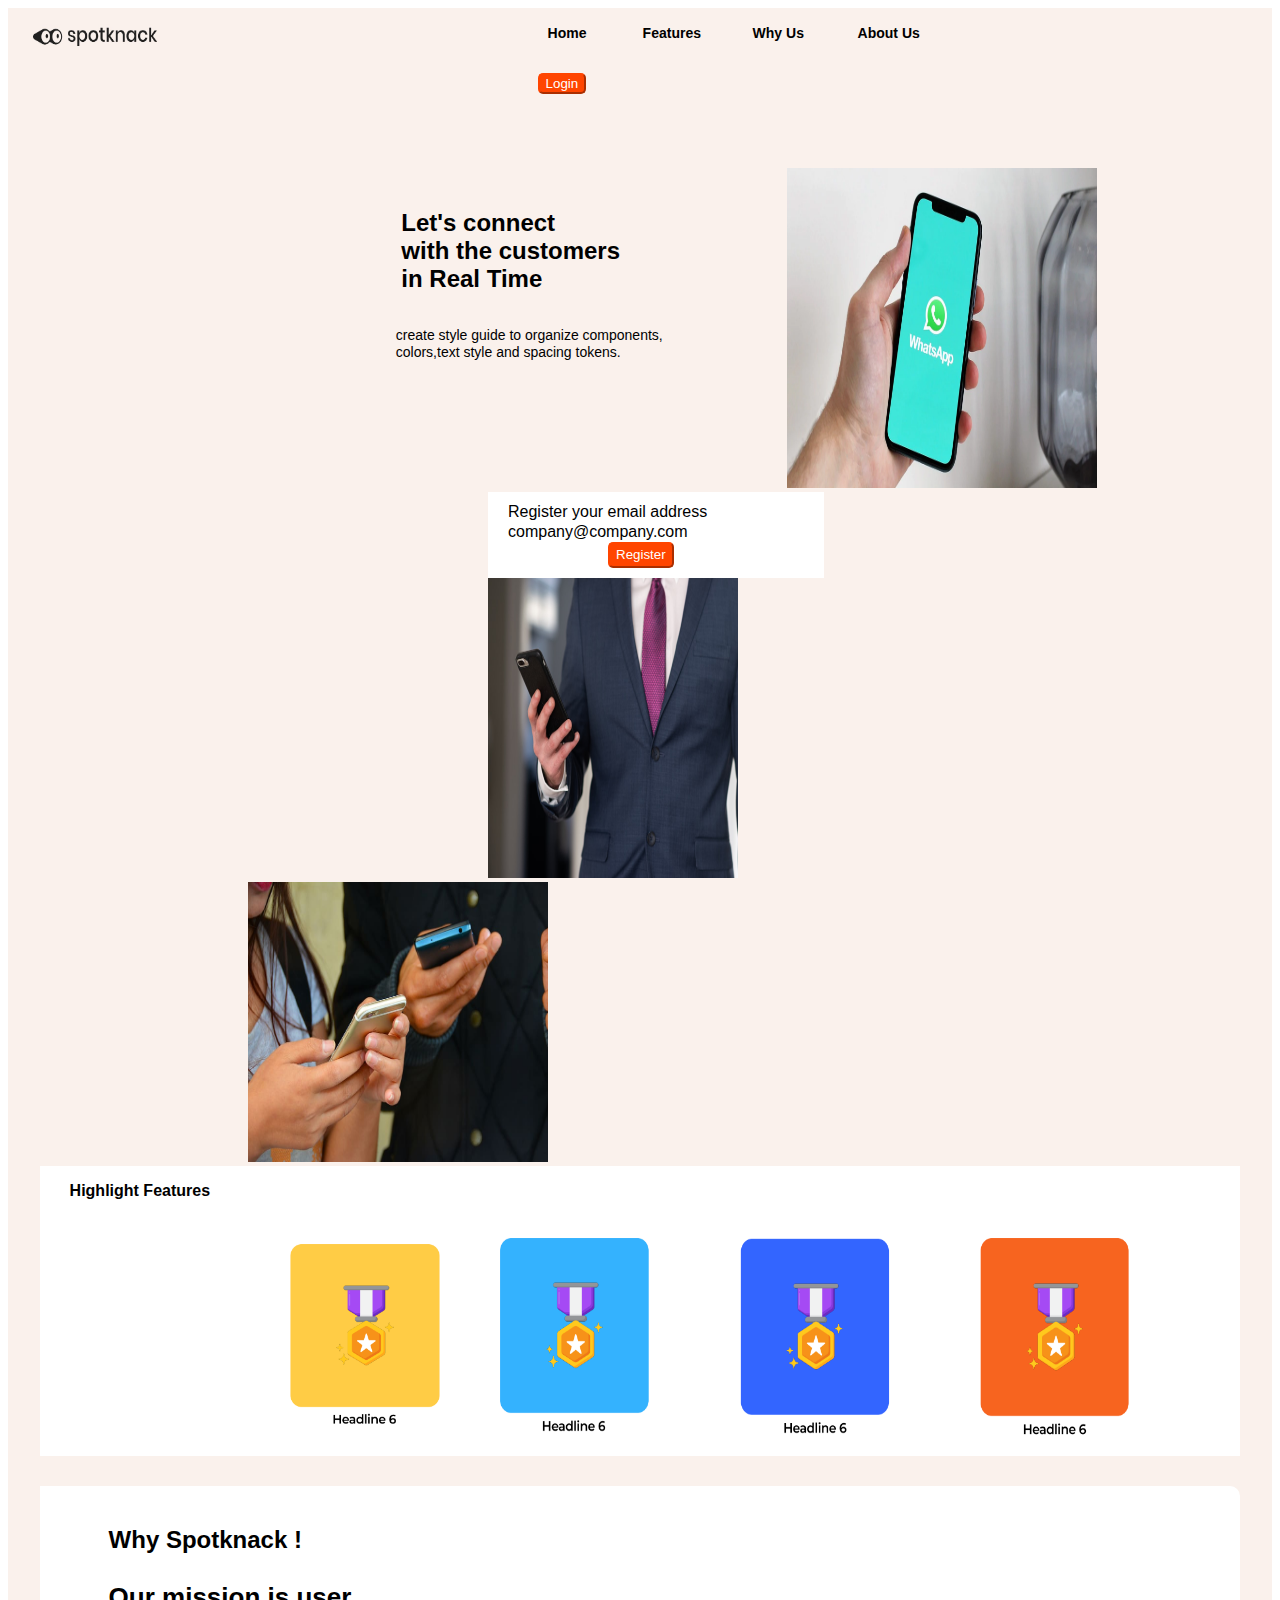
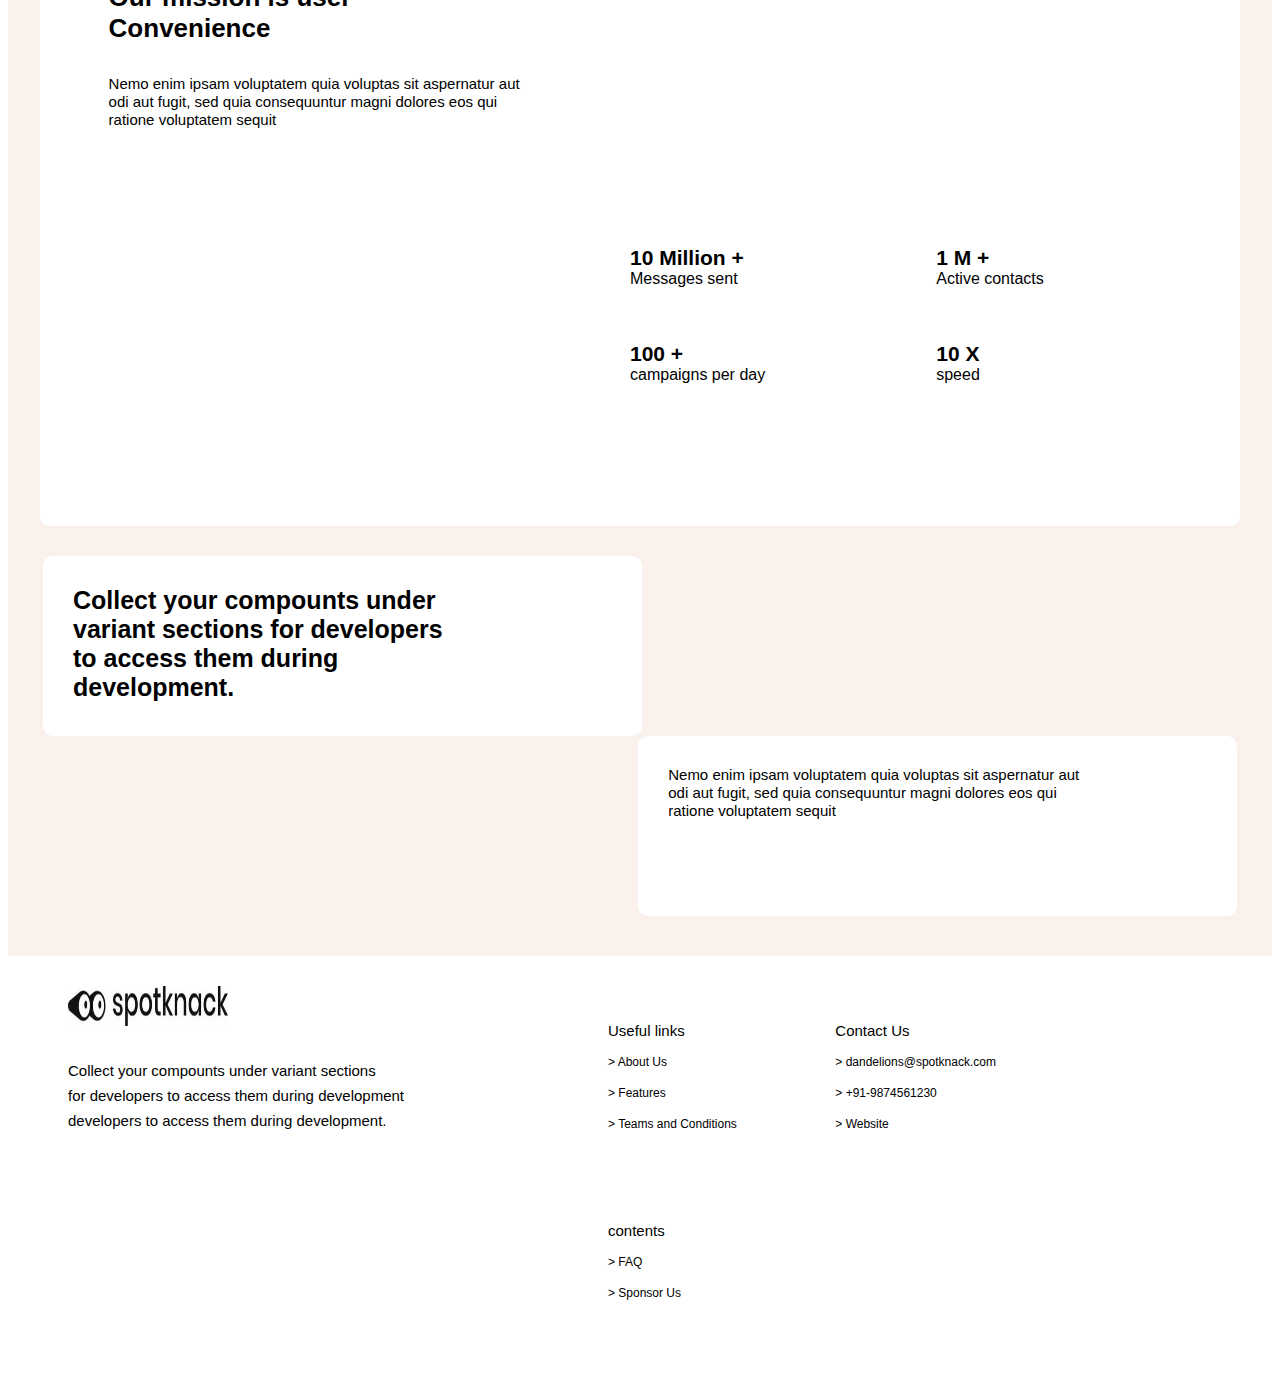
<file: index.html>
<!DOCTYPE html>
<html lang="en">
  <head>
    <meta charset="UTF-8" />
    <meta name="viewport" content="width=device-width, initial-scale=1.0" />
    <title>spotknack</title>
    <link rel="stylesheet" href="./asset/style.css" />
    <style type="text/css;">
      * {
        margin: 0px;
        padding: 0px;
        box-sizing: border-box;
      }
    </style>
  </head>
  <body>
    <div id="wrapper">
      <header>
        <div id="div1" class="clearfix">
          <div id="logoo">
            <img
              src="./asset/images/WhatsApp Image 2023-06-15 at 9.30.17 PM.jpeg"
              alt="spotknack"
              loading="lazy"
              class="spotknack"
            />
          </div>
          <div id="nav">
            <div class="home" style="font-size: 14px"><b>Home</b></div>
            <div class="home" style="font-size: 14px"><b>Features</b></div>
            <div class="home" style="font-size: 14px"><b>Why Us</b></div>
            <div class="home" style="font-size: 14px"><b>About Us</b></div>
          </div>
          <div id="login">
            <button
              type="button"
              style="
                background-color: orangered;
                color: white;
                border-color: orangered; border-radius: 5px;
              "
            >
              Login
            </button>
          </div>
        </div>
      </header>
      <main>
        <div id="div2" class="clearfix">
          <div class="left">
            <pre>
            <h style="font-size: 24px;  font-family: Arial, Helvetica, sans-serif;"><b>
  Let's connect
  with the customers
  in Real Time</b> </h>
<h style="font-size: 14px; font-family: Arial, Helvetica, sans-serif;">
 
  create style guide to organize components,
  colors,text style and spacing tokens.

            </h>
        </pre>
          </div>
          <div class="right">
            <img src="./asset/images/whatsapp-.webp" alt="image" class="phone"/>
          </div>
        </div>
        <!-- <div id="div3" class="clearfix"> 
    <div class="two">
        evn
    
    <div class="three">
        odd
    </div>
</div>
    <div class="four">
        none
    </div>
</div>   -->

        <!-- <div id="div3" class="clearfix" >
    <div class="two">
        <div class="three">
          <h>
              Register using your email address </h>
             <div class="bit">
                <button type="button"style="background-color: orangered; color: white; border-color: orangered;">
                     Register

                </button> 
             </div>

         <h> <b>company@company.com</b></h>
        
        </div>
        
    </div>
    <div class="bill">
        <img src="C:\Users\sarav\OneDrive\Desktop\app\asset\photo-1614896478149-14b73921759e.jpeg" alt="phone" loading="lazy" class="in">
    </div>
    <div class="four">
        <img src="C:\Users\sarav\OneDrive\Desktop\app\asset\texting-mobile-phones-hands-two.jpg" alt="phone" loading="lazy" class="out">
    </div> 
</div> -->
        <div id="div3" class="clearfix">
          <div class="two">
            <div class="five">
              <h>Register your email address</h><br />
              <h>company@company.com</h>
              <button
                type="button"
                style="
                  background-color: orangered;
                  color: white;
                  border-color: orangered;border-radius: 5px;
                "
                class="but"
              >
                Register
              </button>
            </div>
            <div class="ten">
              <img
                src="./asset/images/photo-1614896478149-14b73921759e.jpeg"
                alt="imga"
                loading="lazy"
                class="ooo"
              />
            </div>
          </div>
          <div class="three">
            <img
              src="./asset/images/texting-mobile-phones-hands-two.jpg"
              alt="hyy"
              loading="lazy"
              class="yyy"
            />
          </div>
        </div>
        <div id="div4" class="clearfix">
          <div class="high"><b>Highlight Features</b></div>
          <div class="imgeee">
            <div class="prr">
              <img
                src="./asset/images/MEDAL1.png"
                alt="medal1"
                loading="lazy"
                class="laa"
              />
            </div>
            <div class="prr">
              <img
                src="./asset/images/2.png"
                alt="medal2"
                loading="lazy"
                class="laa"
              />
            </div>
            <div class="prr">
              <img
                src="./asset/images/3.png"
                alt="medal3"
                loading="lazy"
                class="laa"
              />
            </div>
            <div class="prr">
              <img
                src="./asset/images/4.png"
                alt="medal4"
                loading="lazy"
                class="laa"
              />
            </div>
          </div>
        </div>
        <div id="div5" class="clearfix">
          <div class="hindi">
            <h
              style="font-size: 24px; font-family: Arial, Helvetica, sans-serif"
              ><b> Why Spotknack !<br /><br /></b
            ></h>
            <h
              style="font-size: 26px; font-family: Arial, Helvetica, sans-serif"
              ><b>
                Our mission is user<br />
                Convenience <br /><br /></b
            ></h>

            <h
              style="font-size: 15px; font-family: Arial, Helvetica, sans-serif"
            >
              Nemo enim ipsam voluptatem quia voluptas sit aspernatur aut<br />
              odi aut fugit, sed quia consequuntur magni dolores eos qui<br />
              ratione voluptatem sequit<br />
            </h>
          </div>
          <div class="christ">
            <div class="gee">
              <h
                style="
                  font-size: 21px;
                  font-family: Arial, Helvetica, sans-serif;
                "
              >
                <b> 10 Million + <br /> </b
              ></h>
              <h> Messages sent</h> <br /><br />
              <br />
              <br />
              <h
                style="
                  font-size: 21px;
                  font-family: Arial, Helvetica, sans-serif;
                "
              >
                <b> 100 + <br /> </b
              ></h>
              <h> campaigns per day</h>
            </div>

            <div class="hee">
              <h
                style="
                  font-size: 21px;
                  font-family: Arial, Helvetica, sans-serif;
                "
              >
                <b> 1 M + <br /> </b
              ></h>
              <h> Active contacts</h> <br /><br />
              <br />
              <br />
              <h
                style="
                  font-size: 21px;
                  font-family: Arial, Helvetica, sans-serif;
                "
              >
                <b> 10 X <br /> </b
              ></h>
              <h> speed</h>
            </div>
          </div>
        </div>

        <div id="div8" class="clearfix">
          <div class="zoo">
            <h
              style="font-size: 25px; font-family: Arial, Helvetica, sans-serif"
            >
              <b>
                Collect your compounts under<br />
                variant sections for developers<br />
                to access them during <br />
                development.<br />
              </b>
            </h>
          </div>
          <div class="bio">
            <h
              style="font-size: 15px; font-family: Arial, Helvetica, sans-serif"
            >
              Nemo enim ipsam voluptatem quia voluptas sit aspernatur aut<br />
              odi aut fugit, sed quia consequuntur magni dolores eos qui<br />
              ratione voluptatem sequit<br />
            </h>
          </div>
        </div>
      </main>
        <!-- <div id="div9" > 
    <div class="mooo">
        klo
         <img src="F:\app\asset\OIP.jpeg" alt="imga" loading="lazy" class="maa"> <b> 
        </div>
      
        
            <div class="ghee">
                voll
        
              <pre>
            <h style="font-size: 16px;"> 
        Collect your compounts under
        variant sections for developers
        to access them during 
        development.
            </b>
               </h> 
 </pre>   -->
 <footer>
  <div id="div10" class="clearfix">
    <div class="eee">
      <div class="rrr">
        <img
          src="./asset/images/OIP.jpeg"
          alt="imgss"
          loading="lazy"
          class="hbb"
        />
      </div>

      <h
        style="font-size: 15px; font-family: Arial, Helvetica, sans-serif"
      >
        <br />
        Collect your compounts under variant sections <br />
        for developers to access them during development<br />
        developers to access them during development.<br />
      </h>
    </div>
    <div class="sss">
      <div class="mmm">
        <h
          style="
            font-size: 15px;
            font-family: Arial, Helvetica, sans-serif;
            font-weight: lighter;
          "
        >
          <b>
            <br />
            Useful links<br /> </b
        ></h>
        <h
          style="
            font-size: 12px;
            font-family: Arial, Helvetica, sans-serif;
          "
        >
          > About Us<br />
          > Features<br />
          > Teams and Conditions<br />
        </h>
      </div>
      <div class="mmm">
        <h
          style="
            font-size: 15px;
            font-family: Arial, Helvetica, sans-serif;
          "
        >
          <b>
            <br />
            Contact Us <br /> </b
        ></h>
        <h
          style="
            font-size: 12px;
            font-family: Arial, Helvetica, sans-serif;
          "
        >
          > dandelions@spotknack.com<br />
          > +91-9874561230 <br />
          > Website<br />
        </h>
      </div>
      <div class="mmm">
        <h
          style="
            font-size: 15px;
            font-family: Arial, Helvetica, sans-serif;
          "
        >
          <b>
            <br />
            contents <br /> </b
        ></h>
        <h
          style="
            font-size: 12px;
            font-family: Arial, Helvetica, sans-serif;
          "
        >
          > FAQ<br />
          > Sponsor Us<br />
        </h>
      </div>
    </div>
  </div>

</footer> 
      <!-- <footer>
</div>
 <div class="deee">
    <pre>
        
<h style="font-size: 15px;">
Nemo enim ipsam voluptatem quia voluptas sit aspernatur aut
odi aut fugit, sed quia consequuntur magni dolores eos qui
ratione voluptatem sequit


        </h>
    </pre> 
</div>


<div class="deee">
<pre>
    <h style="font-size: 16px;">  <b>
       
        Useful links                      contact us                            contents          </b>
     
        > About Us                        > dandelions@spotknack.com            > FAQ
       
        > Features                        > +91-9874561230                      > Sponsor Us
       
        > Teams and Conditions            > Website
</h> 
</pre> 
</div>

</footer> -->
    </div>
  </body>
</html>
</file>
<file: asset/style.css>
body{
    font-family: Arial, Helvetica, sans-serif;
}
#div1{
    width: 100%;
    min-height: 50px;
    background-color: #faf1ec;  
   
   
}
#logoo{
    width: 15%;
    min-height: 50px;
    border-radius: 10px;
    float: left;
    
}
#nav{
    width: 33%;
    min-height: 50px;
   padding-left: 20px;
    float: left;
    border-radius: 10px;
    margin-left: 300px;
    
}
.home{
    width: 65px;
    min-height: 50px;
    border-radius: 10px;
    float: left;
     padding-left: 10px;
    line-height: 50px; 
    margin-left: 20px;
    /* align-content: center;
    justify-content: center; */
}
.home:nth-child(2){
    margin-left: 20px;
    margin-right: 15px;
}
.home:nth-child(3){
   
    margin-right: 10px;
}
#login{
    width: 5%;
    border-radius: 10px;
    min-height: 50px;
    padding-left: 100px;
    float: left;
    margin-left: 240px;
    line-height: 50px;
   
}
.clearfix::after{
    content: "";
    display: block;
    clear: both;
}
.spotknack{
    width: 150px;
    height: 50px;
    padding-left: 15px;
    padding-top: 5px;
}
#div2{
    width: 100%;
    min-height: 350px;
    background-color:  #faf1ec;
  
}
.left{
    width: 30%;
    min-height: 200px;
    border-radius: 10px;
   
    float: left;
    margin-left: 380px;
    margin-top: 60px;
    
}
.right
{
    width: 25%;
    min-height: 350px;
    border-radius: 10px;
   
     float: left; 
}
.phone{
    width: 310px;
    height: 320px;
    padding-top: 60px;
    padding-left: 20px; 
}
#div3{
    width: 100%;
    min-height: 410px;
    background-color:  #faf1ec;

}
.two{
    width: 25%;
    min-height: 310px;
    background-color:  #faf1ec;
    float: left;
margin-left: 480px;

}
.three{
    width: 23%;
    min-height: 250px;
   
    float: left;
margin-left: 240px;

}
.five{
    padding-left: 20px;
    padding-top: 10px;
    line-height: 20px;
    width: 100%;
    min-height: 50px;
    background-color: white;
   
}
.ten{
    width: 65%;
    min-height: 250px;
    
}
.but{
    margin-left: 100px;
    line-height: 20px;
    margin-bottom: 10px;
    margin-top: 0px;
}
.ooo{
    width: 250px;
    height: 300px;
}
.yyy{
width: 300px;
height: 280px;
}
#div4{
width: 95%;
min-height: 250px;
background-color: white;

margin: auto;
margin-bottom: 30px;
}
.high{
width: 20%;
min-height: 50px;
background-color: white;
line-height: 50px;
padding-left: 30px;


}
.imgeee{
width: 75%;
min-height: 240px;

margin-left: 200px;



}
.prr{margin-left: 30px;
width: 20%;

min-height: 200px;
background-color:  white;
float: left;
}
.prr:nth-child(2){
margin-left: 30px;
margin-right: 30px;
}
.prr:nth-child(1){
margin-left: 30px;

}
.prr:nth-child(3){

margin-right: 30px;
}
.laa{
margin-top: 20px;
margin-left: 20px;
width: 150px;
height: 200px;
}
.lll{
width: 750px;
min-height: 80px;
padding-left: 135px;
}
#wrapper{

background-color: #faf1ec;
} 
#div5{
width: 95%;
min-height: 300px;
background-color:  white;

margin: auto;
margin-bottom: 30px;
border-radius: 10px ;
}
.hindi{
   
    padding-left: 69px;
    padding-top: 40px;
width: 44%;
min-height: 270px;
background-color:  white;
float: left;
}
.christ{
  
width: 50%;
min-height: 240px;
padding-right: 10px;
margin-top: 50px;
margin-bottom: 40px;
float: right;

}
.gee{
 
width: 50%;
min-height: 240px;
background-color:  white;
float: left;
font-family: Arial, Helvetica, sans-serif;
}

.hee{
font-family: Arial, Helvetica, sans-serif;
width: 49%;

min-height: 240px;
background-color: white;
float: right;


}


    #div8{
        width: 100%;
        min-height: 240px;
        background-color:  #faf1ec ;
      
        margin-bottom: 40px;
     }
     .zoo{
       margin-left: 35px;
       padding-left: 30px;
       padding-top: 30px;
        background-color: white;
        width: 45%;
        min-height:  150px; 
         border-radius: 10px; 
        float: left;
      
     }
    
    .bio{
        padding-top: 30px;
        padding-left: 30px; 
      margin-right: 35px;
       background-color:white ;
       width: 45%;
       min-height:  150px; 
     
        float: right;
        border-radius: 10px;
        
    }
  
    #div10{
        width: 100%;
       
        min-height: 200px;
        background-color: white;
    
    }
    .eee{
        width: 40%;
        margin-top: 30px;
        min-height: 200px;
        background-color: white;
        
        float: left;
        margin-left: 60px;
        line-height: 25px;
    }
    .sss{
        width: 50%;
        margin-top: 30px;
        min-height: 150px;
        background-color: white;;
        float: right;
        margin-right: 60px;
        font-weight: lighter;
    }
    .rrr{
       
        width: 28%;
        min-height: 40px;
        background-color: white;
    
    }
    .hbb{
        width: 160px;
        min-height: 40px;
    }
    .mmm{
        
        padding-left: 28px;
        width: 26%;
        min-height: 200px;
        background-color: white;
        float: left;
        line-height: 30px;
    }
    .mmm:nth-child(2){
        margin-left: 35px;
        margin-right: 35px;
    }
</file>
